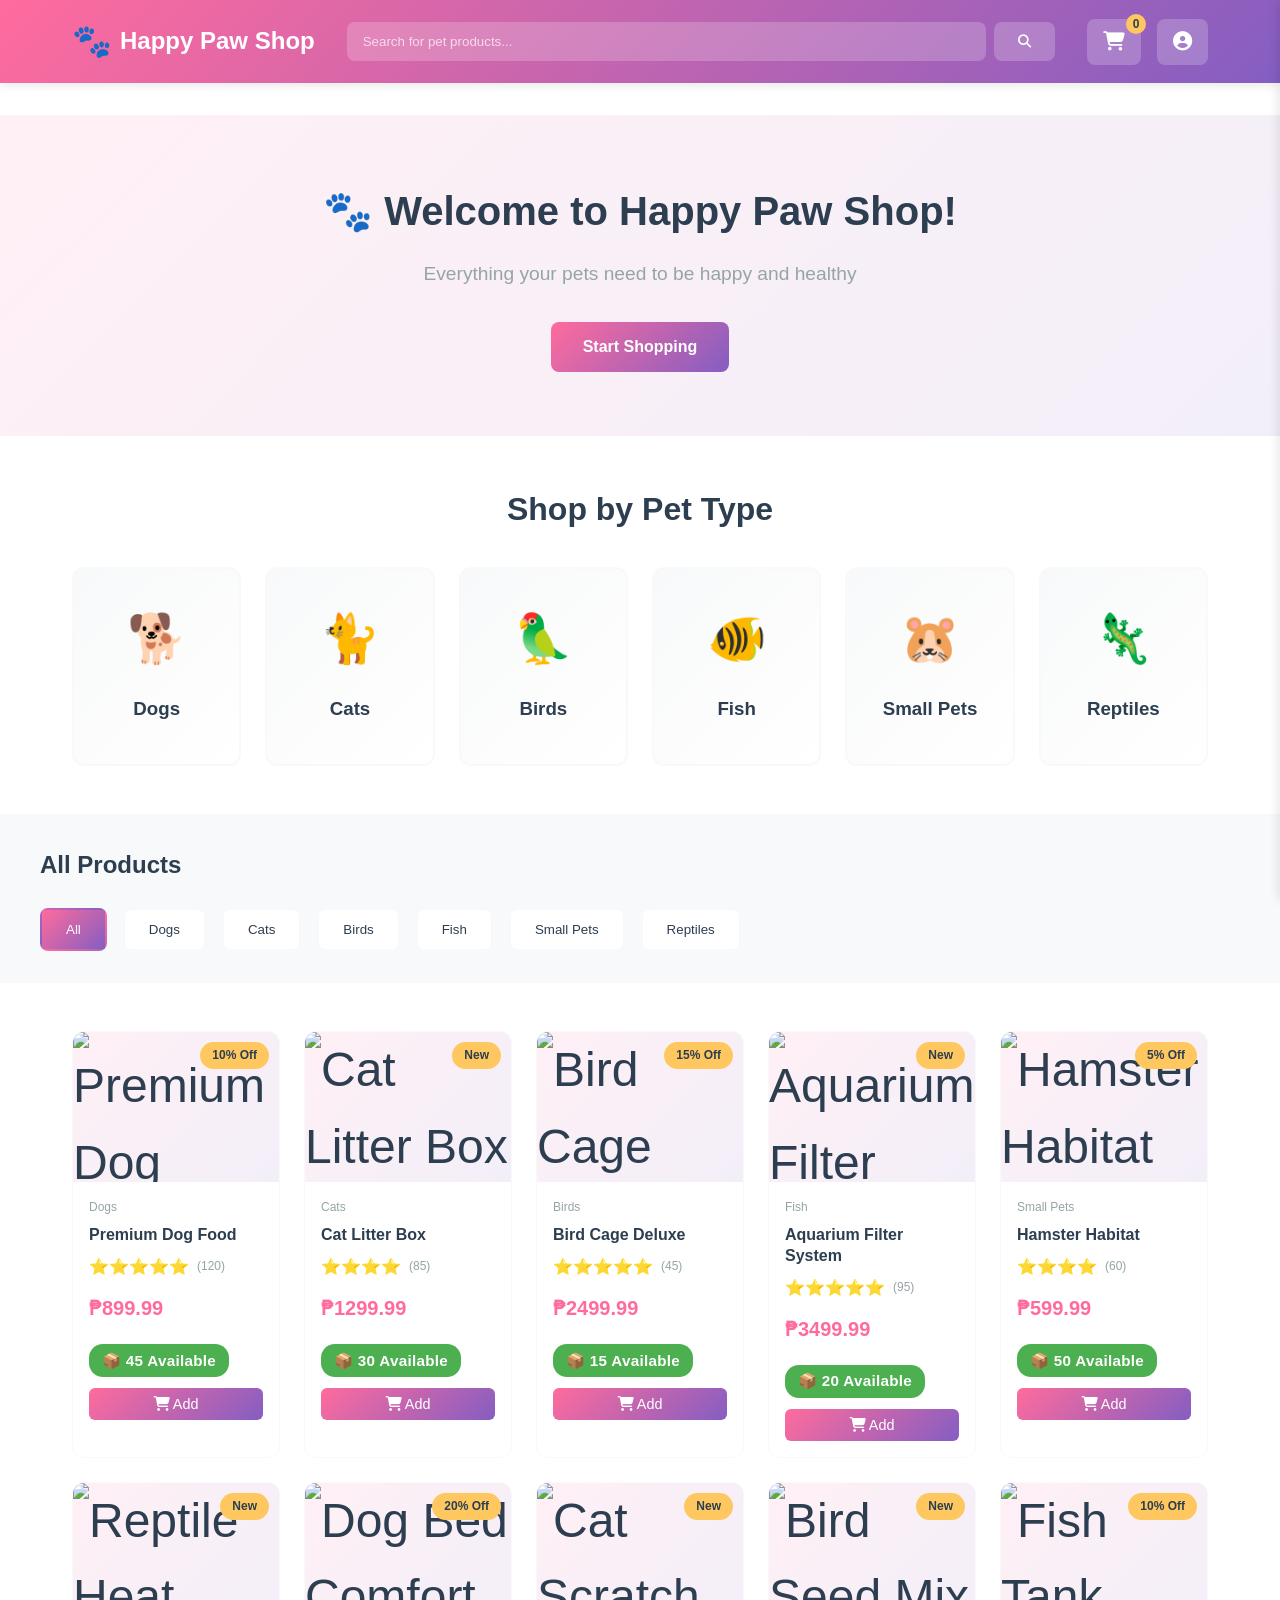
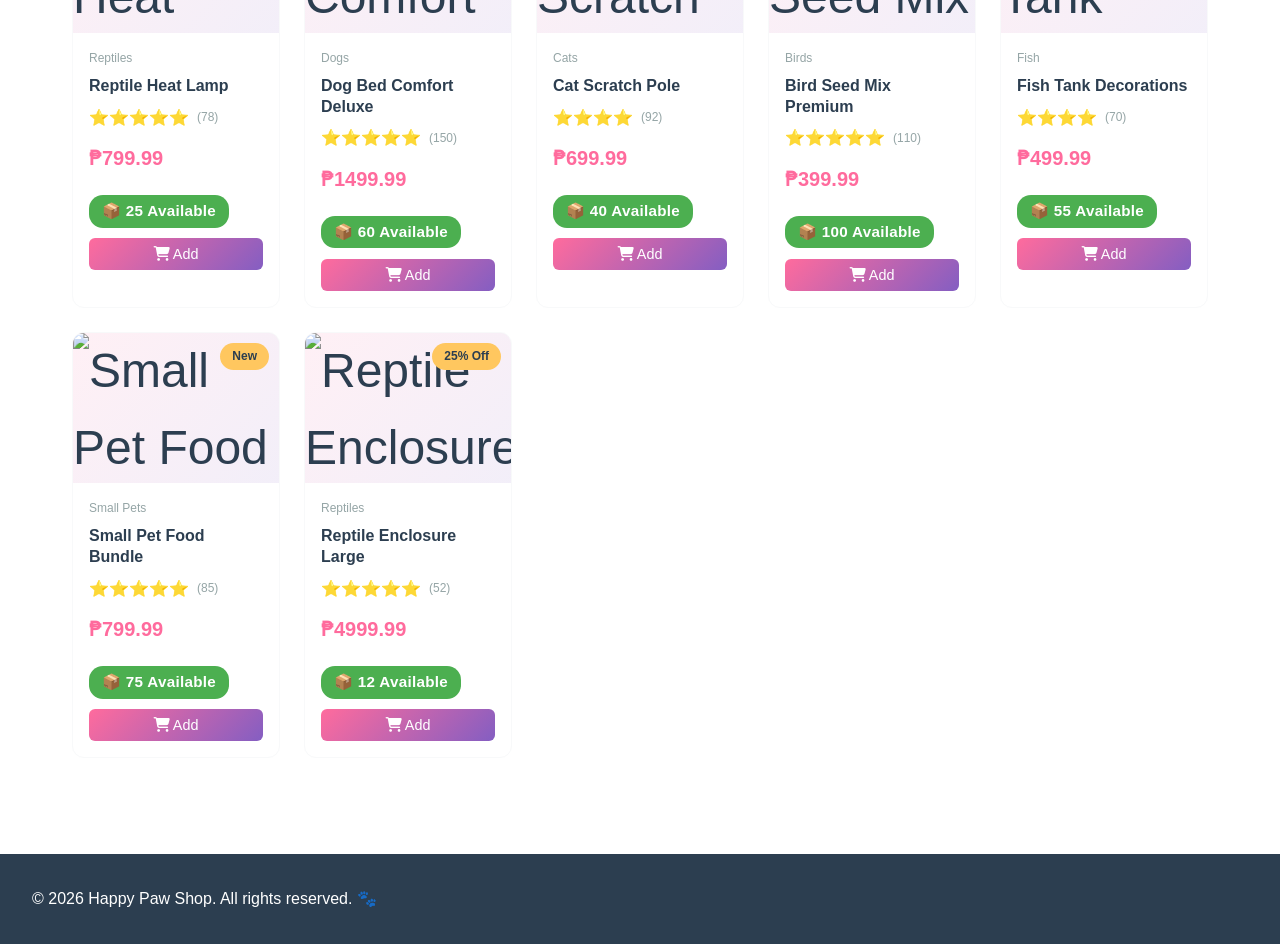
<file: index.html>
<!DOCTYPE html>
<html lang="en">
<head>
    <meta charset="UTF-8">
    <meta name="viewport" content="width=device-width, initial-scale=1.0">
    <title>Happy Paw Shop - Your Pet's Paradise 🐾</title>
    <link rel="stylesheet" href="styles.css">
    <link rel="stylesheet" href="https://cdnjs.cloudflare.com/ajax/libs/font-awesome/6.4.0/css/all.min.css">
</head>
<body>
    <!-- Header/Navigation -->
    <header class="header">
        <div class="header-content">
            <div class="logo" id="logoClicker" onclick="goToPage('home')">
                <span class="logo-icon">🐾</span>
                <span class="logo-text">Happy Paw Shop</span>
            </div>
            
            <div class="search-bar">
                <input type="text" id="searchInput" placeholder="Search for pet products..." />
                <button onclick="searchProducts()"><i class="fas fa-search"></i></button>
            </div>

            <div class="header-actions">
                <button class="cart-btn" onclick="goToPage('cart')">
                    <i class="fas fa-shopping-cart"></i>
                    <span class="cart-count">0</span>
                </button>
                <button id="userBtn" class="user-btn">
                    <i class="fas fa-user-circle"></i>
                </button>
            </div>
        </div>
    </header>

    <!-- User Popup -->
    <div id="userPopup" class="user-popup">
        <div class="popup-header">
            <h3>Account</h3>
            <button id="closePopup" class="close-btn"><i class="fas fa-times"></i></button>
        </div>
        <div id="userInfo" class="user-info">
            <div class="not-logged-in">
                <i class="fas fa-sign-in-alt"></i>
                <p>You are not logged in</p>
                <a href="#" id="loginLink">Sign In / Sign Up</a>
            </div>
        </div>
        <div id="userActions" class="user-actions" style="display: none;">
            <div class="user-details">
                <div class="user-avatar">👤</div>
                <div>
                    <p id="userName" class="user-name"></p>
                    <p id="userEmail" class="user-email"></p>
                </div>
            </div>
            <div class="popup-menu">
                <a href="#" class="popup-menu-item" onclick="goToPage('orders')">
                    <i class="fas fa-box"></i> My Orders
                </a>
                <a href="#" class="popup-menu-item" onclick="goToPage('favorites')">
                    <i class="fas fa-heart"></i> My Favorites
                </a>
            </div>
            <button id="logoutBtn" class="logout-btn">
                <i class="fas fa-sign-out-alt"></i> Logout
            </button>
        </div>
    </div>

    <!-- UNIFIED LOGIN/SIGNUP MODAL -->
    <div id="authModal" class="auth-modal">
        <div class="auth-modal-content">
            <button id="closeAuth" class="modal-close"><i class="fas fa-times"></i></button>
            
            <!-- Main Auth Container -->
            <div class="auth-container">
                <!-- Customer Section (Center) -->
                <div class="auth-section customer-section">
                    <div class="auth-header">
                        <h2>🐾 Welcome to Happy Paw Shop</h2>
                        <p>Shop for your beloved pets</p>
                    </div>

                    <!-- Login Form -->
                    <form id="loginForm" class="auth-form active-form">
                        <div class="form-group">
                            <label for="email">Email Address</label>
                            <input type="email" id="email" placeholder="user@gmail.com" required>
                        </div>
                        <div class="form-group">
                            <label for="password">Password</label>
                            <input type="password" id="password" placeholder="••••••••" required>
                        </div>
                        <button type="submit" class="auth-btn">Sign In</button>
                    </form>

                    <!-- Signup Form -->
                    <form id="signupForm" class="auth-form" style="display: none;">
                        <div class="form-group">
                            <label for="signupName">Full Name</label>
                            <input type="text" id="signupName" placeholder="John Doe" required>
                        </div>
                        <div class="form-group">
                            <label for="signupEmail">Email Address</label>
                            <input type="email" id="signupEmail" placeholder="user@gmail.com" required>
                        </div>
                        <div class="form-group">
                            <label for="signupPassword">Password</label>
                            <input type="password" id="signupPassword" placeholder="••••••••" required>
                        </div>
                        <button type="submit" class="auth-btn">Create Account</button>
                    </form>

                    <!-- Tab Switcher -->
                    <div class="auth-footer">
                        <p id="switchToSignup" style="display: none;">
                            Don't have an account? <a href="#">Sign Up</a>
                        </p>
                        <p id="switchToLogin" style="display: none;">
                            Already have an account? <a href="#">Sign In</a>
                        </p>
                    </div>
                </div>

                <!-- Admin Section (Bottom) -->
                <div class="auth-section admin-section" id="adminLoginSection" style="display: none;">
                    <div class="admin-login-header">
                        <i class="fas fa-lock"></i>
                        <p>Admin Access</p>
                    </div>
                    <form id="adminLoginForm" class="auth-form">
                        <div class="form-group">
                            <input type="email" id="adminEmail" placeholder="Admin email" required>
                        </div>
                        <div class="form-group">
                            <input type="password" id="adminPassword" placeholder="Admin password" required>
                        </div>
                        <button type="submit" class="admin-btn">Admin Login</button>
                    </form>
                </div>
            </div>
        </div>
    </div>

    <!-- HOME PAGE -->
    <div id="homePage" class="page" style="display: block;">
        <section class="hero">
            <div class="hero-content">
                <h1>🐾 Welcome to Happy Paw Shop!</h1>
                <p>Everything your pets need to be happy and healthy</p>
                <button class="hero-cta" onclick="document.querySelector('.categories-grid').scrollIntoView()">Start Shopping</button>
            </div>
        </section>

        <section class="categories">
            <h2>Shop by Pet Type</h2>
            <div class="categories-grid">
                <div class="category-card" data-category="dogs"><div class="category-icon">🐕</div><h3>Dogs</h3></div>
                <div class="category-card" data-category="cats"><div class="category-icon">🐈</div><h3>Cats</h3></div>
                <div class="category-card" data-category="birds"><div class="category-icon">🦜</div><h3>Birds</h3></div>
                <div class="category-card" data-category="fish"><div class="category-icon">🐠</div><h3>Fish</h3></div>
                <div class="category-card" data-category="small-pets"><div class="category-icon">🐹</div><h3>Small Pets</h3></div>
                <div class="category-card" data-category="reptiles"><div class="category-icon">🦎</div><h3>Reptiles</h3></div>
            </div>
        </section>

        <section class="filters-section">
            <div class="filters-container">
                <h2>All Products</h2>
                <div class="filter-buttons">
                    <button class="filter-btn active" data-filter="all">All</button>
                    <button class="filter-btn" data-filter="dogs">Dogs</button>
                    <button class="filter-btn" data-filter="cats">Cats</button>
                    <button class="filter-btn" data-filter="birds">Birds</button>
                    <button class="filter-btn" data-filter="fish">Fish</button>
                    <button class="filter-btn" data-filter="small-pets">Small Pets</button>
                    <button class="filter-btn" data-filter="reptiles">Reptiles</button>
                </div>
            </div>
        </section>

        <section class="products-section">
            <div id="productsGrid" class="products-grid"></div>
        </section>
    </div>

    <!-- CART PAGE -->
    <div id="cartPage" class="page" style="display: none;">
        <div class="page-header">
            <button class="back-btn" onclick="goToPage('home')"><i class="fas fa-arrow-left"></i> Back</button>
            <h1>🛒 Shopping Cart</h1>
        </div>
        <div class="cart-content">
            <div>
                <div id="cartEmpty" class="empty-cart" style="display: none;">
                    <i class="fas fa-shopping-cart"></i>
                    <h2>Your cart is empty</h2>
                </div>
                <div id="cartItemsContainer" class="cart-items-wrapper"></div>
            </div>
            <div class="cart-summary" id="cartSummary" style="display: none;">
                <div class="summary-box">
                    <h3>Order Summary</h3>
                    <div class="summary-row"><span>Subtotal:</span><span id="subtotal">₱0.00</span></div>
                    <div class="summary-row"><span>Tax:</span><span id="tax">₱0.00</span></div>
                    <div class="summary-row"><span>Shipping:</span><span id="shipping">₱5.00</span></div>
                    <div class="summary-row total"><span>Total:</span><span id="total">₱0.00</span></div>
                    <button class="btn-checkout" onclick="goToPage('checkout')">Checkout</button>
                </div>
            </div>
        </div>
    </div>

    <!-- CHECKOUT PAGE -->
    <div id="checkoutPage" class="page" style="display: none;">
        <div class="page-header">
            <button class="back-btn" onclick="goToPage('cart')"><i class="fas fa-arrow-left"></i> Back</button>
            <h1>💳 Checkout</h1>
        </div>
        <div class="checkout-container">
            <form id="checkoutForm" class="checkout-form">
                <fieldset class="form-section">
                    <legend>📍 Shipping Information</legend>
                    <div class="form-row">
                        <div class="form-group">
                            <label>First Name *</label>
                            <input type="text" name="firstName" required>
                        </div>
                        <div class="form-group">
                            <label>Last Name *</label>
                            <input type="text" name="lastName" required>
                        </div>
                    </div>
                    <div class="form-group">
                        <label>Email *</label>
                        <input type="email" name="email" required>
                    </div>
                    <div class="form-group">
                        <label>Phone *</label>
                        <input type="tel" name="phone" required>
                    </div>
                    <div class="form-group">
                        <label>Address *</label>
                        <input type="text" name="address" required>
                    </div>
                    <div class="form-row">
                        <div class="form-group">
                            <label>City *</label>
                            <input type="text" name="city" required>
                        </div>
                        <div class="form-group">
                            <label>State *</label>
                            <input type="text" name="state" required>
                        </div>
                    </div>
                    <div class="form-row">
                        <div class="form-group">
                            <label>ZIP Code *</label>
                            <input type="text" name="zip" required>
                        </div>
                        <div class="form-group">
                            <label>Country *</label>
                            <input type="text" name="country" required>
                        </div>
                    </div>
                </fieldset>

                <fieldset class="form-section">
                    <legend>🚚 Shipping Method</legend>
                    <div class="radio-group">
                        <label class="radio-option">
                            <input type="radio" name="shipping" value="standard" checked>
                            <div><strong>Standard Shipping - ₱5.00</strong><p>Delivery in 5-7 business days</p></div>
                        </label>
                        <label class="radio-option">
                            <input type="radio" name="shipping" value="express">
                            <div><strong>Express Shipping - ₱15.00</strong><p>Delivery in 2-3 business days</p></div>
                        </label>
                    </div>
                </fieldset>

                <button type="submit" class="btn-checkout">
                    <i class="fas fa-check"></i> Place Order
                </button>
            </form>
        </div>
    </div>

    <!-- CONFIRMATION PAGE -->
    <div id="confirmationPage" class="page" style="display: none;">
        <div class="page-header">
            <h1>✅ Order Confirmation</h1>
        </div>
        <div class="confirmation-container">
            <div class="confirmation-card">
                <i class="fas fa-check-circle" style="font-size: 3rem; color: #FF6B9D; margin-bottom: 1rem;"></i>
                <h2>Thank you for your order! 🎉</h2>
                <div class="confirmation-detail">
                    <span>Order Number:</span>
                    <strong id="confirmOrderId">#000000</strong>
                </div>
                <div class="confirmation-detail">
                    <span>Order Date:</span>
                    <strong id="confirmDate">--/--/----</strong>
                </div>
                <div class="confirmation-detail">
                    <span>Items:</span>
                    <strong id="confirmItems">0</strong>
                </div>
                <div class="confirmation-detail total">
                    <span>Total Amount:</span>
                    <strong id="confirmTotal">₱0.00</strong>
                </div>
                <button class="btn-large" onclick="goToPage('home')">
                    <i class="fas fa-shopping-bag"></i> Back to Shopping
                </button>
            </div>
        </div>
    </div>

    <!-- ORDERS PAGE -->
    <div id="ordersPage" class="page" style="display: none;">
        <div class="page-header">
            <button class="back-btn" onclick="goToPage('home')"><i class="fas fa-arrow-left"></i> Back</button>
            <h1>📦 My Orders</h1>
        </div>
        <div class="orders-container">
            <div id="ordersEmpty" class="empty-state" style="display: none;">
                <h2>No orders yet</h2>
            </div>
            <div id="ordersList" class="orders-list"></div>
        </div>
    </div>

    <!-- FAVORITES PAGE -->
    <div id="favoritesPage" class="page" style="display: none;">
        <div class="page-header">
            <button class="back-btn" onclick="goToPage('home')"><i class="fas fa-arrow-left"></i> Back</button>
            <h1>❤️ My Favorites</h1>
        </div>
        <div class="favorites-container">
            <div id="favoritesEmpty" class="empty-state" style="display: none;"><h2>No favorites yet</h2></div>
            <div id="favoritesGrid" class="products-grid"></div>
        </div>
    </div>

    <footer class="footer">
        <p>&copy; 2026 Happy Paw Shop. All rights reserved. 🐾</p>
    </footer>

    <script src="script.js"></script>

    <script>

// Secret admin reveal
let logoClicks = 0;

const logo = document.getElementById("logoClicker");
const adminSection = document.getElementById("adminLoginSection");

if (logo && adminSection) {

    logo.addEventListener("click", () => {

        logoClicks++;

        if (logoClicks === 3) {
            adminSection.style.display = "block";
            logoClicks = 0;
        }

        setTimeout(() => {
            logoClicks = 0;
        }, 2000);

    });

}

</script>

    <!-- [FEATURE 1: Add to Home Screen Prompt // Place just before </body>] -->
<div id="installPrompt" style="display:none; position:fixed;bottom:80px;left:0;right:0;z-index:4000;text-align:center;">
    <button id="installBtn" style="
        display:inline-block;
        background:linear-gradient(90deg,#FF6B9D,#845EC2);
        color:white; font-size:1.2rem;
        border:none;border-radius:10px;
        padding:1rem 2rem;box-shadow:0 4px 24px rgba(0,0,0,.13);
    ">
        📱 Add Happy Paw Shop to Home Screen
    </button>
</div>

</body>
</html>
</file>
<file: styles.css>
* {
    margin: 0;
    padding: 0;
    box-sizing: border-box;
}

:root {
    --primary: #FF6B9D;
    --secondary: #845EC2;
    --accent: #FFC75F;
    --light: #F8F9FA;
    --dark: #2C3E50;
    --gray: #95A5A6;
}

body {
    font-family: 'Segoe UI', Tahoma, Geneva, Verdana, sans-serif;
    color: var(--dark);
    background-color: #FFFFFF;
    line-height: 1.6;
}

/* ===== HEADER ===== */
.header {
    background: linear-gradient(135deg, var(--primary), var(--secondary));
    color: white;
    padding: 1rem 0;
    position: sticky;
    top: 0;
    z-index: 100;
    box-shadow: 0 2px 10px rgba(0, 0, 0, 0.1);
}

.header-content {
    max-width: 1200px;
    margin: 0 auto;
    display: flex;
    justify-content: space-between;
    align-items: center;
    gap: 2rem;
    padding: 0 2rem;
}

.logo {
    display: flex;
    align-items: center;
    gap: 0.5rem;
    font-size: 1.5rem;
    font-weight: bold;
    cursor: pointer;
}

.logo-icon {
    font-size: 2rem;
    animation: bounce 2s infinite;
}

@keyframes bounce {
    0%, 100% { transform: translateY(0); }
    50% { transform: translateY(-5px); }
}

.search-bar {
    flex: 1;
    display: flex;
    gap: 0.5rem;
}

.search-bar input {
    flex: 1;
    padding: 0.75rem 1rem;
    border: none;
    border-radius: 8px;
    background: rgba(255, 255, 255, 0.2);
    color: white;
    outline: none;
    transition: all 0.3s;
}

.search-bar input::placeholder {
    color: rgba(255, 255, 255, 0.7);
}

.search-bar input:focus {
    background: rgba(255, 255, 255, 0.3);
    box-shadow: 0 0 10px rgba(255, 255, 255, 0.2);
}

.search-bar button {
    padding: 0.75rem 1.5rem;
    background: rgba(255, 255, 255, 0.2);
    border: none;
    color: white;
    border-radius: 8px;
    cursor: pointer;
    transition: all 0.3s;
}

.search-bar button:hover {
    background: rgba(255, 255, 255, 0.3);
}

.header-actions {
    display: flex;
    gap: 1rem;
}

.cart-btn, .user-btn {
    background: rgba(255, 255, 255, 0.2);
    border: none;
    color: white;
    padding: 0.75rem 1rem;
    border-radius: 8px;
    cursor: pointer;
    font-size: 1.2rem;
    transition: all 0.3s;
    position: relative;
}

.cart-btn:hover, .user-btn:hover {
    background: rgba(255, 255, 255, 0.3);
    transform: scale(1.05);
}

.cart-count {
    position: absolute;
    top: -5px;
    right: -5px;
    background: var(--accent);
    color: var(--dark);
    border-radius: 50%;
    width: 20px;
    height: 20px;
    display: flex;
    align-items: center;
    justify-content: center;
    font-size: 0.75rem;
    font-weight: bold;
}

/* ===== USER POPUP ===== */
.user-popup {
    position: fixed;
    right: -350px;
    top: 0;
    width: 350px;
    height: 100vh;
    background: white;
    box-shadow: -2px 0 10px rgba(0, 0, 0, 0.1);
    z-index: 1000;
    transition: right 0.3s ease;
    overflow-y: auto;
}

.user-popup.active {
    right: 0;
}

.popup-header {
    display: flex;
    justify-content: space-between;
    align-items: center;
    padding: 1.5rem;
    border-bottom: 1px solid var(--light);
    background: linear-gradient(135deg, var(--primary), var(--secondary));
    color: white;
}

.popup-header h3 {
    font-size: 1.3rem;
}

.close-btn {
    background: none;
    border: none;
    color: white;
    font-size: 1.5rem;
    cursor: pointer;
}

.user-info {
    padding: 2rem 1.5rem;
}

.not-logged-in {
    text-align: center;
    color: var(--gray);
}

.not-logged-in i {
    font-size: 3rem;
    display: block;
    margin-bottom: 1rem;
    color: var(--primary);
}

.not-logged-in a {
    display: inline-block;
    margin-top: 1rem;
    padding: 0.75rem 1.5rem;
    background: linear-gradient(135deg, var(--primary), var(--secondary));
    color: white;
    text-decoration: none;
    border-radius: 8px;
    transition: all 0.3s;
}

.not-logged-in a:hover {
    transform: translateY(-2px);
    box-shadow: 0 4px 12px rgba(255, 107, 157, 0.3);
}

.user-actions {
    padding: 1.5rem;
    display: flex;
    flex-direction: column;
}

.user-details {
    display: flex;
    gap: 1rem;
    padding: 1rem;
    background: var(--light);
    border-radius: 8px;
    margin-bottom: 1.5rem;
}

.user-avatar {
    font-size: 2rem;
    display: flex;
    align-items: center;
}

.user-name {
    font-weight: bold;
    color: var(--dark);
}

.user-email {
    font-size: 0.9rem;
    color: var(--gray);
}

.popup-menu {
    display: flex;
    flex-direction: column;
    gap: 0.5rem;
    margin-bottom: 1.5rem;
}

.popup-menu-item {
    padding: 0.75rem;
    color: var(--dark);
    text-decoration: none;
    border-radius: 8px;
    transition: all 0.3s;
    display: flex;
    gap: 0.75rem;
    align-items: center;
}

.popup-menu-item:hover {
    background: var(--light);
    color: var(--primary);
}

.logout-btn {
    padding: 0.75rem;
    background: linear-gradient(135deg, var(--primary), var(--secondary));
    color: white;
    border: none;
    border-radius: 8px;
    cursor: pointer;
    font-size: 1rem;
    transition: all 0.3s;
    display: flex;
    gap: 0.75rem;
    align-items: center;
    justify-content: center;
    margin-top: auto;
}

.logout-btn:hover {
    transform: translateY(-2px);
    box-shadow: 0 4px 12px rgba(255, 107, 157, 0.3);
}

/* ===== LOGIN MODAL ===== */
.login-modal {
    position: fixed;
    top: 0;
    left: 0;
    width: 100%;
    height: 100%;
    background: rgba(0, 0, 0, 0.5);
    display: none;
    align-items: center;
    justify-content: center;
    z-index: 2000;
}

.login-modal.active {
    display: flex;
}

.modal-content {
    background: white;
    border-radius: 12px;
    padding: 2rem;
    width: 90%;
    max-width: 400px;
    box-shadow: 0 10px 40px rgba(0, 0, 0, 0.2);
    position: relative;
    animation: slideUp 0.3s ease;
}

@keyframes slideUp {
    from {
        transform: translateY(20px);
        opacity: 0;
    }
    to {
        transform: translateY(0);
        opacity: 1;
    }
}

.modal-close {
    position: absolute;
    top: 1rem;
    right: 1rem;
    background: none;
    border: none;
    font-size: 1.5rem;
    cursor: pointer;
    color: var(--gray);
}

.modal-close:hover {
    color: var(--dark);
}

.modal-header {
    text-align: center;
    margin-bottom: 2rem;
}

.modal-header h2 {
    font-size: 1.5rem;
    color: var(--dark);
    margin-bottom: 0.5rem;
}

.modal-header p {
    color: var(--gray);
}

.login-form {
    display: flex;
    flex-direction: column;
    gap: 1rem;
    margin-bottom: 1.5rem;
}

.form-group {
    display: flex;
    flex-direction: column;
}

.form-group label {
    margin-bottom: 0.5rem;
    font-weight: 500;
    color: var(--dark);
}

.form-group input {
    padding: 0.75rem 1rem;
    border: 1px solid var(--light);
    border-radius: 8px;
    font-size: 1rem;
    outline: none;
    transition: all 0.3s;
}

.form-group input:focus {
    border-color: var(--primary);
    box-shadow: 0 0 8px rgba(255, 107, 157, 0.1);
}

.form-remember {
    display: flex;
    align-items: center;
    gap: 0.5rem;
    color: var(--gray);
}

.form-remember input[type="checkbox"] {
    width: 16px;
    height: 16px;
    cursor: pointer;
}

.login-btn {
    padding: 0.75rem;
    background: linear-gradient(135deg, var(--primary), var(--secondary));
    color: white;
    border: none;
    border-radius: 8px;
    font-size: 1rem;
    font-weight: 600;
    cursor: pointer;
    transition: all 0.3s;
}

.login-btn:hover {
    transform: translateY(-2px);
    box-shadow: 0 4px 12px rgba(255, 107, 157, 0.3);
}

.social-login {
    text-align: center;
    margin-bottom: 1.5rem;
}

.social-login p {
    color: var(--gray);
    margin-bottom: 1rem;
    font-size: 0.9rem;
}

.social-buttons {
    display: flex;
    gap: 1rem;
    justify-content: center;
}

.social-btn {
    flex: 1;
    padding: 0.75rem;
    border: 1px solid var(--light);
    background: white;
    border-radius: 8px;
    cursor: pointer;
    transition: all 0.3s;
    display: flex;
    align-items: center;
    justify-content: center;
    gap: 0.5rem;
    font-size: 0.9rem;
}

.social-btn:hover {
    border-color: var(--primary);
    color: var(--primary);
}

.social-btn.google:hover {
    background: #F3F3F3;
}

.social-btn.facebook:hover {
    background: #E7F3FF;
}

.login-footer {
    text-align: center;
    color: var(--gray);
    font-size: 0.9rem;
}

.login-footer a {
    color: var(--primary);
    text-decoration: none;
    font-weight: 600;
}

.login-footer a:hover {
    text-decoration: underline;
}

/* ===== HERO SECTION ===== */
.hero {
    background: linear-gradient(135deg, rgba(255, 107, 157, 0.1), rgba(132, 94, 194, 0.1));
    padding: 4rem 2rem;
    text-align: center;
    margin: 2rem 0;
}

.hero-content h1 {
    font-size: 2.5rem;
    color: var(--dark);
    margin-bottom: 1rem;
}

.hero-content p {
    font-size: 1.2rem;
    color: var(--gray);
    margin-bottom: 2rem;
}

.hero-cta {
    padding: 1rem 2rem;
    background: linear-gradient(135deg, var(--primary), var(--secondary));
    color: white;
    border: none;
    border-radius: 8px;
    font-size: 1rem;
    font-weight: 600;
    cursor: pointer;
    transition: all 0.3s;
}

.hero-cta:hover {
    transform: translateY(-2px);
    box-shadow: 0 4px 12px rgba(255, 107, 157, 0.3);
}

/* ===== CATEGORIES SECTION ===== */
.categories {
    max-width: 1200px;
    margin: 3rem auto;
    padding: 0 2rem;
}

.categories h2 {
    text-align: center;
    font-size: 2rem;
    color: var(--dark);
    margin-bottom: 2rem;
}

.categories-grid {
    display: grid;
    grid-template-columns: repeat(auto-fit, minmax(150px, 1fr));
    gap: 1.5rem;
}

.category-card {
    background: linear-gradient(135deg, var(--light), white);
    border: 2px solid var(--light);
    border-radius: 12px;
    padding: 2rem 1rem;
    text-align: center;
    cursor: pointer;
    transition: all 0.3s;
}

.category-card:hover {
    border-color: var(--primary);
    transform: translateY(-5px);
    box-shadow: 0 8px 20px rgba(255, 107, 157, 0.2);
}

.category-icon {
    font-size: 3rem;
    display: block;
    margin-bottom: 1rem;
}

.category-card h3 {
    color: var(--dark);
    margin-bottom: 0.5rem;
}

.category-card p {
    color: var(--gray);
    font-size: 0.9rem;
}

/* ===== FILTERS SECTION ===== */
.filters-section {
    background: var(--light);
    padding: 2rem;
    margin: 2rem 0;
}

.filters-container {
    max-width: 1200px;
    margin: 0 auto;
}

.filters-container h2 {
    font-size: 1.5rem;
    color: var(--dark);
    margin-bottom: 1.5rem;
}

.filter-buttons {
    display: flex;
    gap: 1rem;
    flex-wrap: wrap;
}

.filter-btn {
    padding: 0.75rem 1.5rem;
    background: white;
    border: 2px solid var(--light);
    border-radius: 8px;
    cursor: pointer;
    transition: all 0.3s;
    font-weight: 500;
    color: var(--dark);
}

.filter-btn:hover {
    border-color: var(--primary);
    color: var(--primary);
}

.filter-btn.active {
    background: linear-gradient(135deg, var(--primary), var(--secondary));
    color: white;
    border-color: transparent;
}

/* ===== PRODUCTS SECTION ===== */
.products-section {
    max-width: 1200px;
    margin: 3rem auto;
    padding: 0 2rem 2rem;
}

.products-grid {
    display: grid;
    grid-template-columns: repeat(auto-fill, minmax(200px, 1fr));
    gap: 1.5rem;
}

.product-card {
    background: white;
    border: 1px solid var(--light);
    border-radius: 12px;
    overflow: hidden;
    transition: all 0.3s;
    cursor: pointer;
}

.product-card:hover {
    border-color: var(--primary);
    transform: translateY(-5px);
    box-shadow: 0 8px 20px rgba(255, 107, 157, 0.2);
}

.product-image {
    background: linear-gradient(135deg, rgba(255, 107, 157, 0.1), rgba(132, 94, 194, 0.1));
    height: 150px;
    display: flex;
    align-items: center;
    justify-content: center;
    font-size: 3rem;
    position: relative;
}

.product-badge {
    position: absolute;
    top: 10px;
    right: 10px;
    background: var(--accent);
    color: var(--dark);
    padding: 0.25rem 0.75rem;
    border-radius: 20px;
    font-size: 0.75rem;
    font-weight: bold;
}

.product-info {
    padding: 1rem;
}

.product-category {
    color: var(--gray);
    font-size: 0.75rem;
    text-transform: capitalize;
    margin-bottom: 0.5rem;
}

.product-name {
    font-weight: 600;
    color: var(--dark);
    margin-bottom: 0.5rem;
    line-height: 1.3;
}

.product-rating {
    display: flex;
    align-items: center;
    gap: 0.5rem;
    margin-bottom: 0.75rem;
}

.stars {
    color: var(--accent);
}

.count {
    color: var(--gray);
    font-size: 0.75rem;
}

.product-price {
    display: flex;
    gap: 0.5rem;
    align-items: center;
    margin-bottom: 1rem;
}

.product-current-price {
    font-size: 1.25rem;
    font-weight: bold;
    color: var(--primary);
}

.product-original-price {
    color: var(--gray);
    text-decoration: line-through;
    font-size: 0.9rem;
}

.product-actions {
    display: flex;
    gap: 0.5rem;
}

.add-to-cart, .add-to-wishlist {
    flex: 1;
    padding: 0.5rem;
    border: none;
    border-radius: 6px;
    cursor: pointer;
    font-size: 0.9rem;
    transition: all 0.3s;
    font-weight: 500;
}

.add-to-cart {
    background: linear-gradient(135deg, var(--primary), var(--secondary));
    color: white;
}

.add-to-cart:hover {
    transform: translateY(-2px);
    box-shadow: 0 2px 8px rgba(255, 107, 157, 0.3);
}

.add-to-wishlist {
    background: var(--light);
    color: var(--primary);
    border: 1px solid var(--primary);
}

.add-to-wishlist:hover {
    background: var(--primary);
    color: white;
}

/* ===== FOOTER ===== */
.footer {
    background: var(--dark);
    color: white;
    margin-top: 4rem;
    padding: 2rem;
}

.footer-content {
    max-width: 1200px;
    margin: 0 auto;
    display: grid;
    grid-template-columns: repeat(auto-fit, minmax(250px, 1fr));
    gap: 2rem;
    margin-bottom: 2rem;
}

.footer-section h4 {
    margin-bottom: 1rem;
    font-size: 1.1rem;
}

.footer-section ul {
    list-style: none;
}

.footer-section a {
    color: #BDC3C7;
    text-decoration: none;
    transition: color 0.3s;
}

.footer-section a:hover {
    color: white;
}

.footer-bottom {
    text-align: center;
    padding-top: 2rem;
    border-top: 1px solid rgba(255, 255, 255, 0.1);
    color: #BDC3C7;
}

/* ===== NOTIFICATIONS ===== */
@keyframes slideIn {
    from {
        transform: translateX(-100%);
        opacity: 0;
    }
    to {
        transform: translateX(0);
        opacity: 1;
    }
}

@keyframes slideOut {
    from {
        transform: translateX(0);
        opacity: 1;
    }
    to {
        transform: translateX(-100%);
        opacity: 0;
    }
}

/* ===== RESPONSIVE ===== */
@media (max-width: 768px) {
    .header-content {
        flex-direction: column;
        gap: 1rem;
        padding: 1rem;
    }

    .search-bar {
        width: 100%;
    }

    .logo-text {
        display: none;
    }

    .user-popup {
        width: 100%;
        max-width: 100%;
    }

    .hero-content h1 {
        font-size: 1.8rem;
    }

    .products-grid {
        grid-template-columns: repeat(auto-fill, minmax(150px, 1fr));
    }

    .modal-content {
        width: 95%;
    }

    .categories-grid {
        grid-template-columns: repeat(2, 1fr);
    }
}

@media (max-width: 480px) {
    .header-content {
        flex-direction: column;
    }

    .hero-content h1 {
        font-size: 1.5rem;
    }

    .products-grid {
        grid-template-columns: repeat(auto-fill, minmax(120px, 1fr));
    }

    .filter-buttons {
        justify-content: center;
    }

    .categories-grid {
        grid-template-columns: 1fr;
    }
}

.checkout-container {
    max-width: 600px;
    margin: 2rem auto;
}

.checkout-form {
    background: white;
    padding: 2rem;
    border-radius: 12px;
    box-shadow: 0 2px 10px rgba(0,0,0,0.1);
}

.form-section {
    margin-bottom: 2rem;
    padding: 1.5rem;
    border: 1px solid #eee;
    border-radius: 8px;
}

.form-section legend {
    font-size: 1.1rem;
    font-weight: bold;
    color: #333;
    margin-bottom: 1rem;
}

.radio-group {
    display: flex;
    flex-direction: column;
    gap: 1rem;
}

.radio-option {
    display: flex;
    align-items: center;
    padding: 1rem;
    border: 2px solid #eee;
    border-radius: 8px;
    cursor: pointer;
    transition: all 0.3s;
}

.radio-option:hover {
    border-color: #FF6B9D;
    background: rgba(255, 107, 157, 0.05);
}

.radio-option input[type="radio"] {
    margin-right: 1rem;
    cursor: pointer;
}

.btn-checkout {
    width: 100%;
    padding: 1rem;
    background: linear-gradient(135deg, #FF6B9D, #845EC2);
    color: white;
    border: none;
    border-radius: 8px;
    font-size: 1.1rem;
    font-weight: bold;
    cursor: pointer;
    transition: all 0.3s;
}

.btn-checkout:hover {
    transform: translateY(-2px);
    box-shadow: 0 4px 12px rgba(255, 107, 157, 0.3);
}

.confirmation-container {
    max-width: 600px;
    margin: 2rem auto;
}

.confirmation-card {
    background: white;
    padding: 3rem;
    border-radius: 12px;
    box-shadow: 0 2px 10px rgba(0,0,0,0.1);
    text-align: center;
}

.confirmation-card h2 {
    color: #FF6B9D;
    margin-bottom: 2rem;
    font-size: 1.5rem;
}

.confirmation-detail {
    display: flex;
    justify-content: space-between;
    padding: 1rem;
    border-bottom: 1px solid #eee;
    font-size: 1.1rem;
}

.confirmation-detail.total {
    border-bottom: none;
    font-size: 1.3rem;
    font-weight: bold;
    color: #FF6B9D;
    margin-bottom: 2rem;
}

.btn-large {
    padding: 1rem 2rem;
    background: linear-gradient(135deg, #FF6B9D, #845EC2);
    color: white;
    border: none;
    border-radius: 8px;
    font-size: 1rem;
    font-weight: bold;
    cursor: pointer;
    transition: all 0.3s;
}

.btn-large:hover {
    transform: translateY(-2px);
    box-shadow: 0 4px 12px rgba(255, 107, 157, 0.3);
}

.radio-option p {
    font-size: 0.85rem;
    color: #666;
    margin: 0;
}

.checkout-container {
    max-width: 700px;
    margin: 2rem auto;
    padding: 0 1rem;
}

.checkout-form {
    background: white;
    padding: 2rem;
    border-radius: 12px;
    box-shadow: 0 2px 10px rgba(0,0,0,0.1);
}

.form-section {
    margin-bottom: 2rem;
    padding: 1.5rem;
    border: 2px solid #eee;
    border-radius: 8px;
    background: #f9f9f9;
}

.form-section legend {
    font-size: 1.2rem;
    font-weight: bold;
    color: #2C3E50;
    margin-bottom: 1rem;
    padding: 0 0.5rem;
}

.radio-option {
    display: flex;
    align-items: center;
    padding: 1.5rem;
    border: 2px solid #ddd;
    border-radius: 8px;
    cursor: pointer;
    margin-bottom: 1rem;
    transition: all 0.3s;
    background: white;
}

.radio-option:hover {
    border-color: #FF6B9D;
    background: rgba(255, 107, 157, 0.05);
}

.radio-option:last-child {
    margin-bottom: 0;
}

.radio-option input[type="radio"] {
    width: 20px;
    height: 20px;
    margin-right: 1rem;
    cursor: pointer;
    accent-color: #FF6B9D;
}

.btn-checkout {
    width: 100%;
    padding: 1.2rem;
    background: linear-gradient(135deg, #FF6B9D, #845EC2);
    color: white;
    border: none;
    border-radius: 8px;
    font-size: 1.1rem;
    font-weight: bold;
    cursor: pointer;
    transition: all 0.3s;
    margin-top: 2rem;
}

.btn-checkout:hover {
    transform: translateY(-2px);
    box-shadow: 0 6px 20px rgba(255, 107, 157, 0.4);
}

.btn-checkout:disabled {
    opacity: 0.6;
    cursor: not-allowed;
    transform: none;
}

.confirmation-container {
    max-width: 600px;
    margin: 2rem auto;
    padding: 0 1rem;
}

.confirmation-card {
    background: white;
    padding: 3rem 2rem;
    border-radius: 12px;
    box-shadow: 0 2px 10px rgba(0,0,0,0.1);
    text-align: center;
}

.confirmation-card h2 {
    color: #2C3E50;
    margin-bottom: 2rem;
    font-size: 1.8rem;
}

.confirmation-detail {
    display: flex;
    justify-content: space-between;
    align-items: center;
    padding: 1.2rem;
    border-bottom: 1px solid #eee;
    font-size: 1rem;
}

.confirmation-detail span {
    color: #666;
    font-weight: 500;
}

.confirmation-detail strong {
    color: #2C3E50;
    font-size: 1.1rem;
}

.confirmation-detail.total {
    border: 2px solid #FF6B9D;
    border-radius: 8px;
    background: rgba(255, 107, 157, 0.05);
    margin: 2rem 0;
    font-size: 1.3rem;
}

.confirmation-detail.total strong {
    color: #FF6B9D;
    font-size: 1.5rem;
}

.order-actions {
    display: flex;
    gap: 0.75rem;
    align-items: center;
}

.btn-cancel {
    padding: 0.4rem 0.8rem;
    background: #EF4444;
    color: white;
    border: none;
    border-radius: 4px;
    cursor: pointer;
    font-size: 0.85rem;
    transition: all 0.3s;
}

.btn-cancel:hover {
    background: #DC2626;
    transform: scale(1.05);
}

.order-card {
    display: flex;
    justify-content: space-between;
    align-items: center;
    background: white;
    padding: 1.5rem;
    margin-bottom: 1rem;
    border-radius: 8px;
    border-left: 4px solid var(--primary);
    box-shadow: 0 2px 8px rgba(0, 0, 0, 0.1);
}

.order-header {
    display: flex;
    justify-content: space-between;
    align-items: center;
    width: 100%;
}

.order-id {
    font-weight: bold;
    color: var(--dark);
    font-size: 1.1rem;
}

.status-processing {
    background: #DBEAFE;
    color: #0C4A6E;
    padding: 0.4rem 0.8rem;
    border-radius: 20px;
    font-size: 0.85rem;
    font-weight: bold;
}

.status-cancelled {
    background: #FEE2E2;
    color: #991B1B;
    padding: 0.4rem 0.8rem;
    border-radius: 20px;
    font-size: 0.85rem;
    font-weight: bold;
}

.status-completed {
    background: #D1FAE5;
    color: #065F46;
    padding: 0.4rem 0.8rem;
    border-radius: 20px;
    font-size: 0.85rem;
    font-weight: bold;
}

.modal {
  display: none; 
  position: fixed; 
  z-index: 4000;
  left: 0; top: 0;
  width: 100vw;
  height: 100vh; 
  background: rgba(44,39,75,.36);
  justify-content: center; align-items: center;
}
.modal.active { display: flex; }
.modal-content {
  background: #fff;
  border-radius: 14px;
  box-shadow: 0 4px 48px 0 rgba(89,0,135,0.14);
  padding: 2.5rem 2rem 2rem 2rem;
  width: 95%;
  max-width: 370px;
  position: relative;
  animation: modalShow 0.2s;
}
@keyframes modalShow { from { transform: scale(.95); opacity:0; } to { transform:scale(1); opacity:1; } }
.close {
  position: absolute;
  top: 18px; right: 22px;
  font-size: 1.55rem;
  font-weight: bold;
  color: #845EC2;
  cursor:pointer; 
  transition: color .15s;
}
.close:hover { color: #EF4444; }
.auth-form input[type="text"], .auth-form input[type="email"], .auth-form input[type="password"] {
  display: block;
  width: 100%;
  padding: .75rem 1rem;
  margin-bottom: 1rem;
  border: 1.5px solid #845EC2;
  border-radius: 8px;
  font-size: 1rem;
  background: #fbf6ff;
  transition: border 0.18s;
}
.auth-form input:focus {
  border: 2px solid #FF6B9D;
  outline: none;
}
.auth-form button {
  background: linear-gradient(90deg, #FF6B9D, #845EC2);
  border: none;
  color: #fff;
  padding: .7rem 2rem;
  border-radius: 8px;
  cursor: pointer;
  font-weight: bold;
  font-size: 1.1rem;
  transition: box-shadow 0.17s;
  width: 100%;
  box-shadow: 0 2px 16px rgba(132,94,194,.09);
}
.auth-form button:hover { box-shadow:0 2px 24px rgba(255,107,157,.17);}

.product-actions button[disabled] {
    opacity: 0.6;
    background: #ddd;
    cursor: not-allowed;
}

.admin-panel {
    position: fixed;
    top: 0; left: -320px;
    width: 320px;
    height: 100vh;
    background: #fff;
    box-shadow: 2px 0 10px rgba(0,0,0,0.1);
    z-index: 1200;
    transition: left 0.3s;
    display: flex;
    flex-direction: column;
}
.admin-panel.active {
    left: 0;
}
.admin-panel-header {
    display: flex;
    justify-content: space-between;
    align-items: center;
    padding: 1.5rem;
    background: linear-gradient(90deg, #845EC2, #FF6B9D);
    color: #fff;
}
.admin-panel-header h3 {
    font-size: 1.3rem;
}
.admin-panel-content {
    flex: 1;
    display: flex;
    flex-direction: column;
    padding: 1.5rem;
    gap: 1rem;
}
.admin-link {
    padding: 0.75rem 1rem;
    color: #2C3E50;
    border-radius: 7px;
    text-decoration: none;
    font-weight: 500;
    transition: background 0.2s;
    display: flex;
    align-items: center;
    gap: 0.75rem;
}
.admin-link:hover {
    background: #F5F7FA;
    color: #845EC2;
}

/* ===== UNIFIED AUTH MODAL ===== */
.auth-modal {
    position: fixed;
    top: 0;
    left: 0;
    width: 100%;
    height: 100%;
    background: rgba(0, 0, 0, 0.6);
    display: none;
    align-items: center;
    justify-content: center;
    z-index: 3000;
}

.auth-modal.active {
    display: flex;
}

.auth-modal-content {
    background: white;
    border-radius: 16px;
    box-shadow: 0 20px 60px rgba(0, 0, 0, 0.3);
    width: 95%;
    max-width: 900px;
    max-height: 90vh;
    overflow-y: auto;
    position: relative;
    animation: modalSlideUp 0.3s ease;
}

@keyframes modalSlideUp {
    from {
        transform: translateY(30px);
        opacity: 0;
    }
    to {
        transform: translateY(0);
        opacity: 1;
    }
}

.modal-close {
    position: absolute;
    top: 1.5rem;
    right: 1.5rem;
    background: none;
    border: none;
    font-size: 1.8rem;
    cursor: pointer;
    color: #845EC2;
    z-index: 10;
    transition: color 0.3s;
}

.modal-close:hover {
    color: #FF6B9D;
}

.auth-container {
    display: grid;
    grid-template-columns: 1fr 300px;
    min-height: 500px;
}

.auth-section {
    padding: 3rem 2rem;
    display: flex;
    flex-direction: column;
    justify-content: center;
}

.customer-section {
    background: linear-gradient(135deg, rgba(255, 107, 157, 0.05), rgba(132, 94, 194, 0.05));
    border-right: 1px solid #eee;
}

.admin-section {
    background: linear-gradient(135deg, rgba(132, 94, 194, 0.1), rgba(255, 107, 157, 0.05));
    border-left: 1px solid #eee;
    display: flex;
    flex-direction: column;
    justify-content: flex-end;
}

.auth-header {
    text-align: center;
    margin-bottom: 2rem;
}

.auth-header h2 {
    font-size: 1.8rem;
    color: #2C3E50;
    margin-bottom: 0.5rem;
}

.auth-header p {
    color: #845EC2;
    font-size: 1rem;
    font-weight: 500;
}

.admin-login-header {
    text-align: center;
    margin-bottom: 1.5rem;
    padding-bottom: 1.5rem;
    border-bottom: 2px solid rgba(132, 94, 194, 0.2);
}

.admin-login-header i {
    font-size: 2rem;
    color: #845EC2;
    display: block;
    margin-bottom: 0.5rem;
}

.admin-login-header p {
    color: #2C3E50;
    font-weight: bold;
    font-size: 0.95rem;
}

.auth-form {
    display: flex;
    flex-direction: column;
    gap: 1rem;
}

.auth-form.active-form {
    display: flex;
}

.auth-form input {
    padding: 0.9rem 1.2rem;
    border: 2px solid #eee;
    border-radius: 8px;
    font-size: 1rem;
    font-family: inherit;
    transition: all 0.3s;
}

.auth-form input:focus {
    outline: none;
    border-color: #FF6B9D;
    box-shadow: 0 0 12px rgba(255, 107, 157, 0.15);
    background: rgba(255, 107, 157, 0.02);
}

.auth-form input::placeholder {
    color: #bbb;
}

.auth-form .form-group {
    margin-bottom: 0.5rem;
}

.auth-form .form-group label {
    font-size: 0.85rem;
    color: #666;
    margin-bottom: 0.4rem;
    display: block;
    font-weight: 500;
}

.auth-btn,
.admin-btn {
    padding: 0.95rem;
    border: none;
    border-radius: 8px;
    font-size: 1rem;
    font-weight: 600;
    cursor: pointer;
    transition: all 0.3s;
    margin-top: 0.5rem;
}

.auth-btn {
    background: linear-gradient(135deg, #FF6B9D, #845EC2);
    color: white;
}

.auth-btn:hover {
    transform: translateY(-2px);
    box-shadow: 0 6px 20px rgba(255, 107, 157, 0.3);
}

.auth-btn:active {
    transform: translateY(0);
}

.admin-btn {
    background: #845EC2;
    color: white;
    font-size: 0.9rem;
    padding: 0.8rem;
}

.admin-btn:hover {
    background: #6B3FA0;
    transform: translateY(-1px);
    box-shadow: 0 4px 12px rgba(132, 94, 194, 0.3);
}

.auth-footer {
    text-align: center;
    margin-top: 1.5rem;
    font-size: 0.9rem;
}

.auth-footer p {
    color: #666;
}

.auth-footer a {
    color: #FF6B9D;
    text-decoration: none;
    font-weight: 600;
    cursor: pointer;
    transition: color 0.3s;
}

.auth-footer a:hover {
    color: #845EC2;
}

/* ===== RESPONSIVE AUTH MODAL ===== */
@media (max-width: 768px) {
    .auth-container {
        grid-template-columns: 1fr;
    }

    .customer-section {
        border-right: none;
        border-bottom: 2px solid #eee;
        padding: 2rem 1.5rem;
    }

    .admin-section {
        border-left: none;
        border-top: 2px solid #eee;
        padding: 1.5rem;
        justify-content: center;
    }

    .auth-modal-content {
        max-width: 95%;
    }

    .auth-header {
        margin-bottom: 1.5rem;
    }

    .auth-header h2 {
        font-size: 1.5rem;
    }

    .auth-form input {
        padding: 0.8rem 1rem;
        font-size: 1rem;
    }

    .modal-close {
        top: 1rem;
        right: 1rem;
        font-size: 1.5rem;
    }
}

@media (max-width: 480px) {
    .auth-container {
        min-height: 600px;
    }

    .customer-section {
        padding: 1.5rem 1rem;
    }

    .admin-section {
        padding: 1rem;
    }

    .auth-header h2 {
        font-size: 1.3rem;
    }

    .auth-header p {
        font-size: 0.9rem;
    }

    .auth-form input {
        padding: 0.75rem 0.9rem;
        font-size: 0.95rem;
    }

    .auth-btn,
    .admin-btn {
        padding: 0.8rem;
        font-size: 0.95rem;
    }

    .admin-login-header i {
        font-size: 1.5rem;
    }

    .admin-login-header p {
        font-size: 0.85rem;
    }
}

/* Only on the admin login section */
#adminLoginSection {
    opacity: 0.98;
    filter: grayscale(30%);
}
</file>
